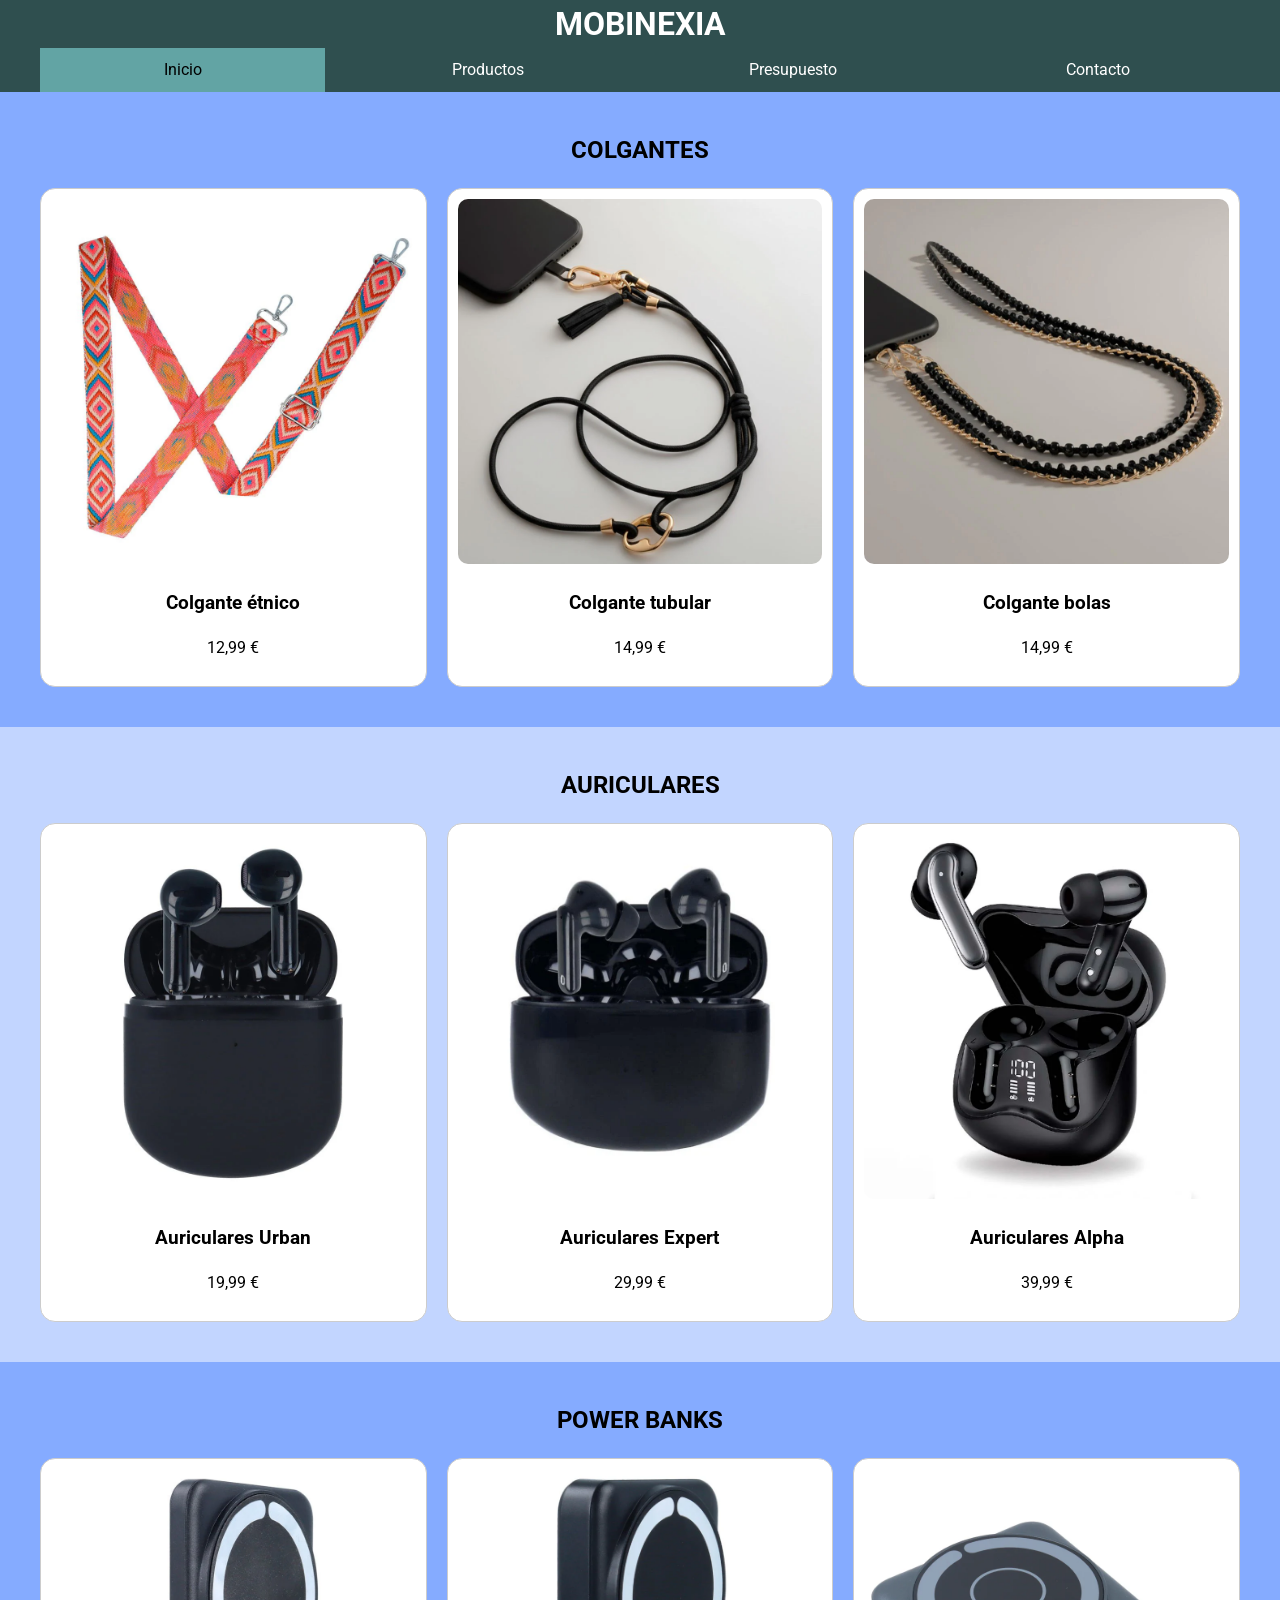
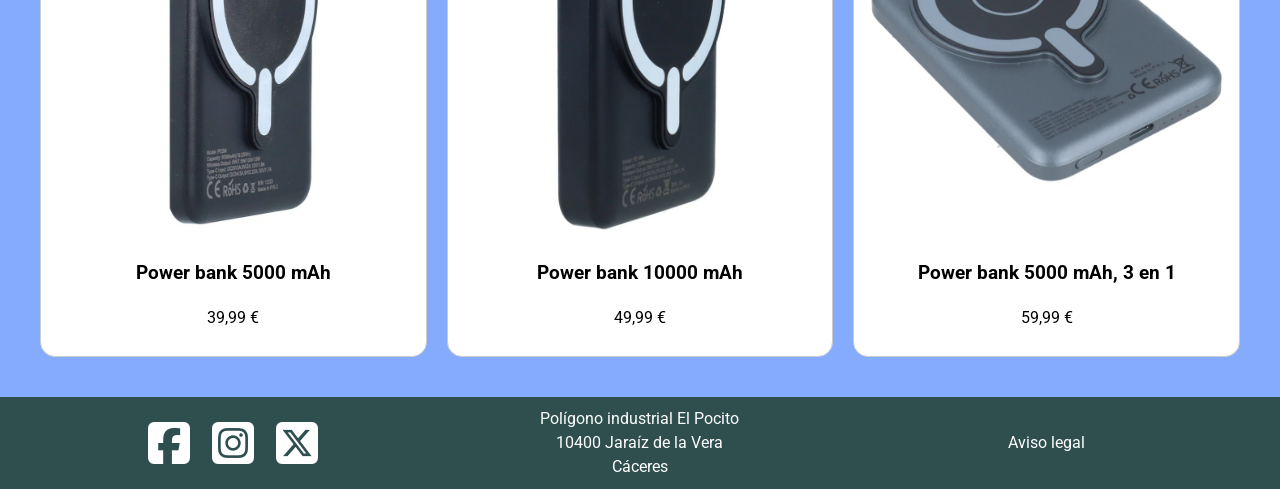
<file: index.html>
<!DOCTYPE html>
<html lang="es">
<head>
    <!-- META ETIQUETAS -->
    <meta charset="UTF-8">
    <meta name="viewport" content="width=device-width, initial-scale=1.0">
    <meta name="description" content="Tienda online de accesorios para móviles. Descubre nuestra amplia gama de productos de calidad, desde colgantes hasta auriculares inalámbricos y power banks. Compra ahora y prepárate para tu próximo viaje con nuestros accesorios imprescindibles.">
    <meta name="keywords" content="móviles, accesorios, colgantes, auriculares, power banks, relojes, cargadores, altavoces, tienda online, viaje">
    <!-- TIPOGRAFÍAS -->
    <link rel="preconnect" href="https://fonts.googleapis.com">
    <link rel="preconnect" href="https://fonts.gstatic.com" crossorigin>
    <link href="https://fonts.googleapis.com/css2?family=Roboto:ital,wght@0,100..900;1,100..900&display=swap" rel="stylesheet">
    <!-- ICONOS -->
    <link rel="stylesheet" href="assets/fontawesome/css/fontawesome.css">
    <link rel="stylesheet" href="assets/fontawesome/css/brands.css">
    <!-- ESTILOS -->
    <link rel="stylesheet" href="css/styles.css">
    <!-- TÍTULO -->
    <title>Inicio | MOBINEXIA</title>
</head>
<body class="inicio">
    <!-- CABECERA -->
    <header>
        <div class="container">
            <h1>MOBINEXIA</h1>
        </div>
    </header>
    <!-- MENÚ DE NAVEGACIÓN -->
    <nav>
        <div class="container">
            <span class="active"><a href="index.html">Inicio</a></span>
            <span><a href="views/productos.html">Productos</a></span>
            <span><a href="views/presupuesto.html">Presupuesto</a></span>
            <span><a href="views/contacto.html">Contacto</a></span>
        </div>
    </nav>
    <!-- CONTENIDO PRINCIPAL, DIVIDIDO EN SECCIONES -->
    <section>
        <div class="container">
            <h2>COLGANTES</h2>
            <div class="productos">
                <article>
                    <img src="img/colgante_1.jpg" alt="Colgante multicolor de tela ancha" title="Colgante multicolor de tela ancha">
                    <h3>Colgante étnico</h3>
                    <p class="precio">12,99 €</p>
                </article>
                <article>
                    <img src="img/colgante_2.jpg" alt="Colgante negro de cuero con toques dorados metálicos en los extremos" title="Colgante negro de cuero con toques dorados metálicos en los extremos">
                    <h3>Colgante tubular</h3>
                    <p class="precio">14,99 €</p>
                </article>
                <article>
                    <img src="img/colgante_3.jpg" alt="Colgante negro y dorado de bolas metálicas" title="Colgante negro y dorado de bolas metálicas">
                    <h3>Colgante bolas</h3>
                    <p class="precio">14,99 €</p>
                </article>
            </div>
        </div>
    </section>
    <section>
        <div class="container">
            <h2>AURICULARES</h2>
            <div class="productos">
                <article>
                    <img src="img/auricular_1.jpg" alt="Auriculares inalámbricos Urban, de color negro" title="Auriculares inalámbricos Urban, de color negro">
                    <h3>Auriculares Urban</h3>
                    <p class="precio">19,99 €</p>
                </article>
                <article>
                    <img src="img/auricular_2.jpg" alt="Auriculares inalámbricos Expert, de color negro" title="Auriculares inalámbricos Expert, de color negro">
                    <h3>Auriculares Expert</h3>
                    <p class="precio">29,99 €</p>
                </article>
                <article>
                    <img src="img/auricular_3.jpg" alt="Auriculares inalámbricos Alpha, de color negro" title="Auriculares inalámbricos Alpha, de color negro">
                    <h3>Auriculares Alpha</h3>
                    <p class="precio">39,99 €</p>
                </article>
            </div>
        </div>
    </section>
    <section>
        <div class="container">
            <h2>POWER BANKS</h2>
            <div class="productos">
                <article>
                    <img src="img/power_bank_1.jpg" alt="Power bank de 5000 mAh, de color negro" title="Power bank de 5000 mAh, de color negro">
                    <h3>Power bank 5000 mAh</h3>
                    <p class="precio">39,99 €</p>
                </article>
                <article>
                    <img src="img/power_bank_2.jpg" alt="Power bank de 10000 mAh, de color negro" title="Power bank de 10000 mAh, de color negro">
                    <h3>Power bank 10000 mAh</h3>
                    <p class="precio">49,99 €</p>
                </article>
                <article>
                    <img src="img/power_bank_3.jpg" alt="Power bank de 5000 mAh, 3 en 1, de color negro" title="Power bank de 5000 mAh, 3 en 1, de color negro">
                    <h3>Power bank 5000 mAh, 3 en 1</h3>
                    <p class="precio">59,99 €</p>
                </article>
            </div>
        </div>
    </section>
    <!-- PIE DE PÁGINA -->
    <footer>
        <div class="container">
            <span class="rrss">
                <a href="https://www.facebook.com/" target="_blank"><i class="fa-brands fa-square-facebook fa-3x"></i></a>
                <a href="https://www.instagram.com/" target="_blank"><i class="fa-brands fa-square-instagram fa-3x"></i></a>
                <a href="https://x.com/" target="_blank"><i class="fa-brands fa-square-x-twitter fa-3x"></i></a>
            </span>
            <span class="direccion">Polígono industrial El Pocito<br>10400 Jaraíz de la Vera<br>Cáceres</span>
            <span class="avisoLegal"><a href="#" title="Aviso legal del sitio web">Aviso legal</a></span>
        </div>
    </footer>
</body>
</html>
</file>
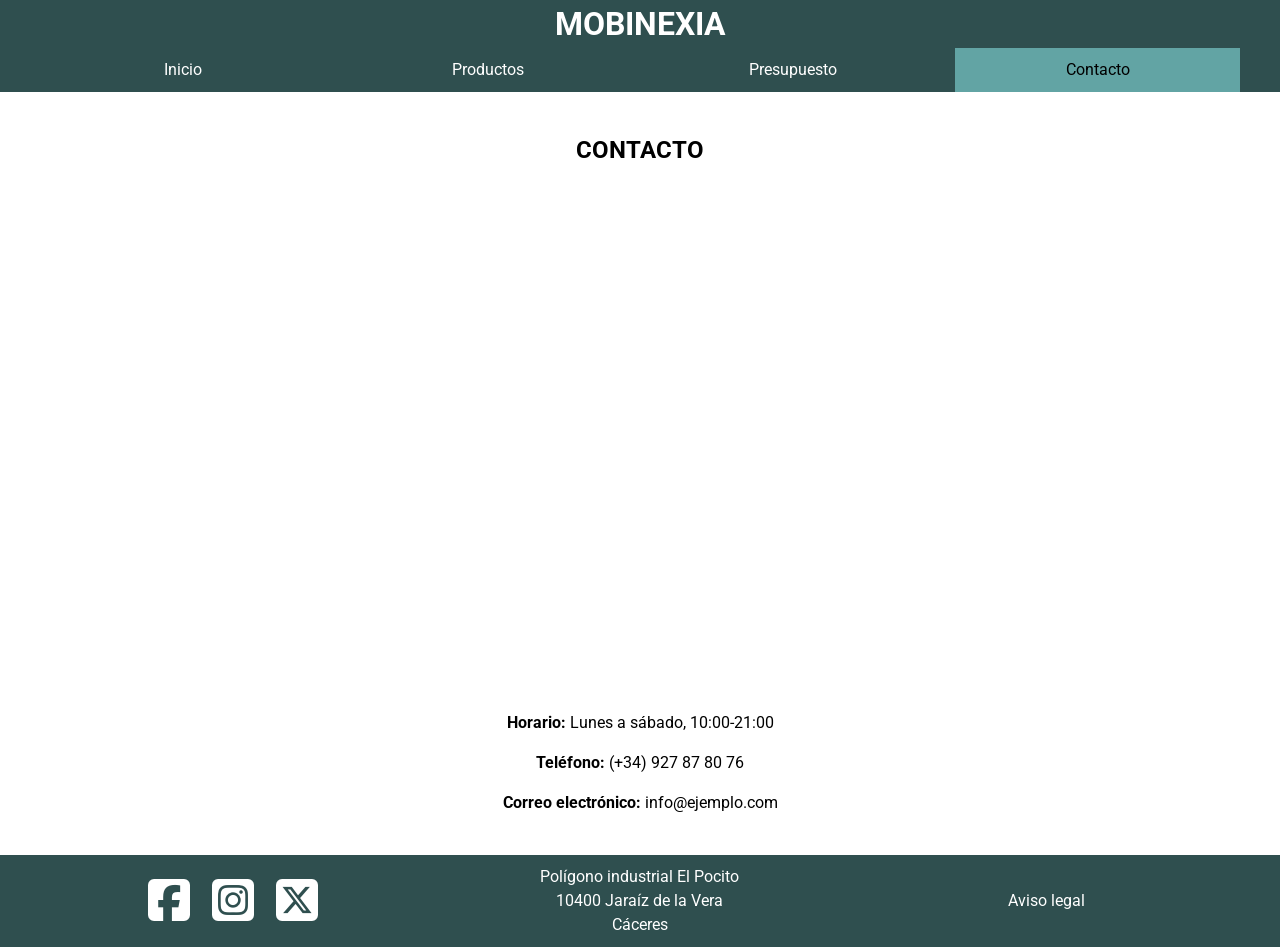
<file: views/contacto.html>
<!DOCTYPE html>
<html lang="es">
<head>
    <!-- META ETIQUETAS -->
    <meta charset="UTF-8">
    <meta name="viewport" content="width=device-width, initial-scale=1.0">
    <meta name="description" content="Visítanos, llámanos o envíanos un correo electrónico para cualquier consulta o información adicional. Estamos aquí para ayudarte y responder a tus preguntas a la mayor brevedad posible.">
    <meta name="keywords" content="móviles, accesorios, colgantes, auriculares, power banks, relojes, cargadores, altavoces, tienda online, viaje">
    <!-- TIPOGRAFÍAS -->
    <link rel="preconnect" href="https://fonts.googleapis.com">
    <link rel="preconnect" href="https://fonts.gstatic.com" crossorigin>
    <link href="https://fonts.googleapis.com/css2?family=Roboto:ital,wght@0,100..900;1,100..900&display=swap" rel="stylesheet">
    <!-- ICONOS -->
    <link rel="stylesheet" href="../assets/fontawesome/css/fontawesome.css">
    <link rel="stylesheet" href="../assets/fontawesome/css/brands.css">
    <!-- ESTILOS -->
    <link rel="stylesheet" href="../css/styles.css">
    <!-- TÍTULO -->
    <title>Contacto | MOBINEXIA</title>
</head>
<body>
    <!-- CABECERA -->
    <header>
        <div class="container">
            <h1>MOBINEXIA</h1>
        </div>
    </header>
    <!-- MENÚ DE NAVEGACIÓN -->
    <nav>
        <div class="container">
            <span><a href="../index.html">Inicio</a></span>
            <span><a href="productos.html">Productos</a></span>
            <span><a href="presupuesto.html">Presupuesto</a></span>
            <span class="active"><a href="contacto.html">Contacto</a></span>
        </div>
    </nav>
    <!-- CONTENIDO PRINCIPAL -->
    <section>
        <div class="container">
            <h2>CONTACTO</h2>
            <div class="mapa">
                <iframe src="https://www.google.com/maps/embed?pb=!1m18!1m12!1m3!1d6109.860691836048!2d-5.743751099999999!3d40.032334549999995!2m3!1f0!2f0!3f0!3m2!1i1024!2i768!4f13.1!3m3!1m2!1s0xd3e32c4e611dac7%3A0x9d2940cc427c6bc9!2sPol.%20Ind.%20del%20Pocito%2C%2010400%2C%20C%C3%A1ceres!5e0!3m2!1ses!2ses!4v1775805440480!5m2!1ses!2ses" width="800" height="600" style="border:0;" allowfullscreen="" loading="lazy" referrerpolicy="no-referrer-when-downgrade"></iframe>
            </div>
            <div class="datos">
                <p><span>Horario:</span> Lunes a sábado, 10:00-21:00</p>
                <p><span>Teléfono:</span> (+34) 927 87 80 76</p>
                <p><span>Correo electrónico:</span> info@ejemplo.com</p>
            </div>
        </div>
    </section>
    <!-- PIE DE PÁGINA -->
    <footer>
        <div class="container">
            <span class="rrss">
                <a href="https://www.facebook.com/" target="_blank"><i class="fa-brands fa-square-facebook fa-3x"></i></a>
                <a href="https://www.instagram.com/" target="_blank"><i class="fa-brands fa-square-instagram fa-3x"></i></a>
                <a href="https://x.com/" target="_blank"><i class="fa-brands fa-square-x-twitter fa-3x"></i></a>
            </span>
            <span class="direccion">Polígono industrial El Pocito<br>10400 Jaraíz de la Vera<br>Cáceres</span>
            <span class="avisoLegal"><a href="#" title="Aviso legal del sitio web">Aviso legal</a></span>
        </div>
    </footer>
</body>
</html>
</file>
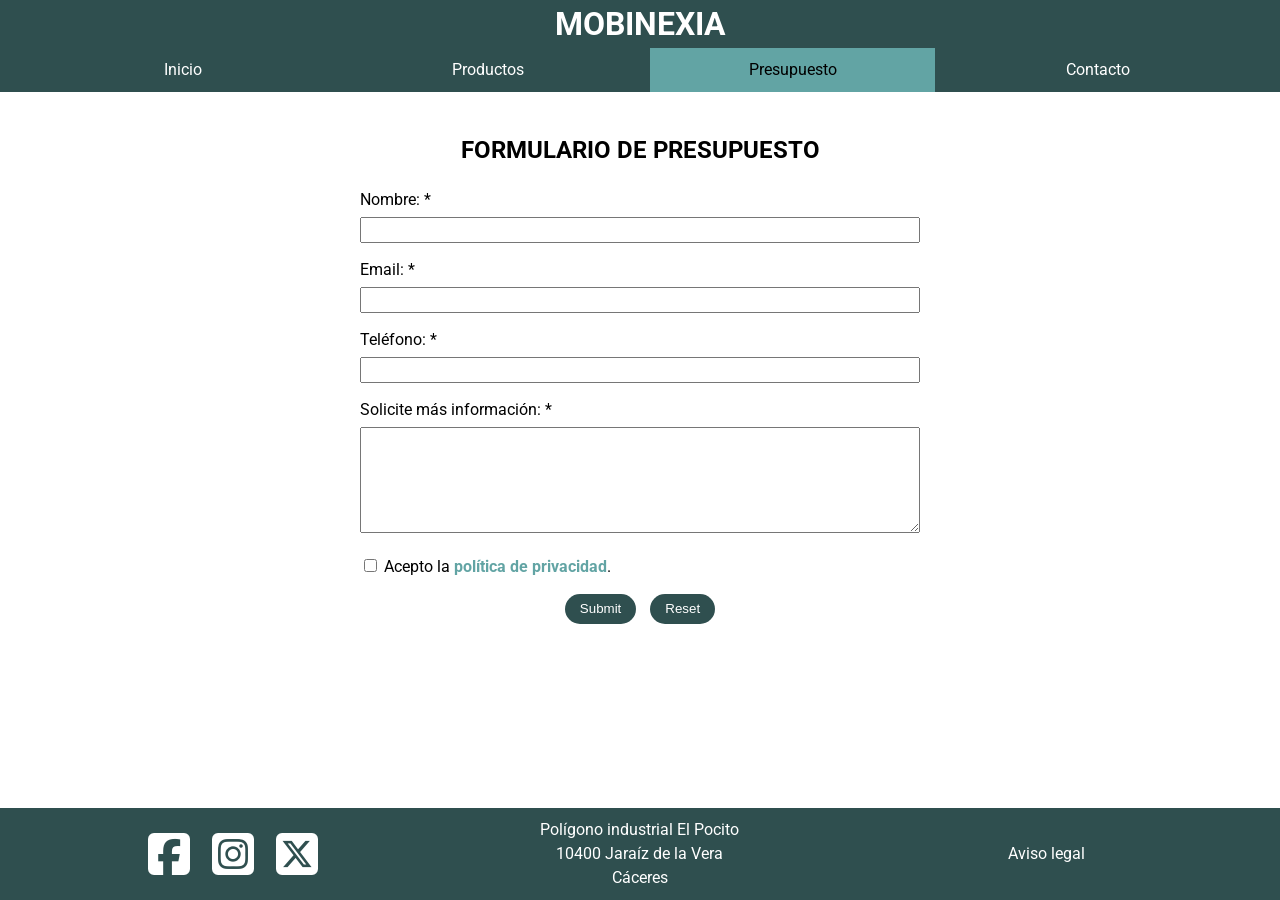
<file: views/presupuesto.html>
<!DOCTYPE html>
<html lang="es">
<head>
    <!-- META ETIQUETAS -->
    <meta charset="UTF-8">
    <meta name="viewport" content="width=device-width, initial-scale=1.0">
    <meta name="description" content="Contacta con nosotros para cualquier consulta o información adicional. Estamos aquí para ayudarte y responder a tus preguntas a la mayor brevedad posible.">
    <meta name="keywords" content="móviles, accesorios, colgantes, auriculares, power banks, relojes, cargadores, altavoces, tienda online, viaje">
    <!-- TIPOGRAFÍAS -->
    <link rel="preconnect" href="https://fonts.googleapis.com">
    <link rel="preconnect" href="https://fonts.gstatic.com" crossorigin>
    <link href="https://fonts.googleapis.com/css2?family=Roboto:ital,wght@0,100..900;1,100..900&display=swap" rel="stylesheet">
    <!-- ICONOS -->
    <link rel="stylesheet" href="../assets/fontawesome/css/fontawesome.css">
    <link rel="stylesheet" href="../assets/fontawesome/css/brands.css">
    <!-- ESTILOS -->
    <link rel="stylesheet" href="../css/styles.css">
    <!-- TÍTULO -->
    <title>Presupuesto | MOBINEXIA</title>
</head>
<body class="presupuesto">
    <!-- CABECERA -->
    <header>
        <div class="container">
            <h1>MOBINEXIA</h1>
        </div>
    </header>
    <!-- MENÚ DE NAVEGACIÓN -->
    <nav>
        <div class="container">
            <span><a href="../index.html">Inicio</a></span>
            <span><a href="productos.html">Productos</a></span>
            <span class="active"><a href="presupuesto.html">Presupuesto</a></span>
            <span><a href="contacto.html">Contacto</a></span>
        </div>
    </nav>
    <!-- CONTENIDO PRINCIPAL -->
    <section>
        <div class="container">
            <h2>FORMULARIO DE PRESUPUESTO</h2>
            <form action="presupuesto.html" method="post">
                <div>
                    <label for="nombre">Nombre: *</label>
                    <input type="text" id="nombre" name="nombre" required>
                </div>
                <div>
                    <label for="email">Email: *</label>
                    <input type="email" id="email" name="email" required>
                </div>
                <div>
                    <label for="telefono">Teléfono: *</label>
                    <input type="tel" id="telefono" name="telefono" required>
                </div>
                <div>
                    <label for="info">Solicite más información: *</label>
                    <textarea id="info" name="info" rows="5" required></textarea>
                </div>
                <div>
                    <input type="checkbox" id="politica" name="politica" value="Política aceptada" required>
                    <label for="politica">Acepto la <a href="#">política de privacidad</a>.</label>
                </div>
                <div>
                    <input type="submit" id="submit" name="submit">
                    <input type="reset" id="reset" name="reset">
                </div>
            </form>
        </div>
    </section>
    <!-- PIE DE PÁGINA -->
    <footer>
        <div class="container">
            <span class="rrss">
                <a href="https://www.facebook.com/" target="_blank"><i class="fa-brands fa-square-facebook fa-3x"></i></a>
                <a href="https://www.instagram.com/" target="_blank"><i class="fa-brands fa-square-instagram fa-3x"></i></a>
                <a href="https://x.com/" target="_blank"><i class="fa-brands fa-square-x-twitter fa-3x"></i></a>
            </span>
            <span class="direccion">Polígono industrial El Pocito<br>10400 Jaraíz de la Vera<br>Cáceres</span>
            <span class="avisoLegal"><a href="#" title="Aviso legal del sitio web">Aviso legal</a></span>
        </div>
    </footer>
</body>
</html>
</file>
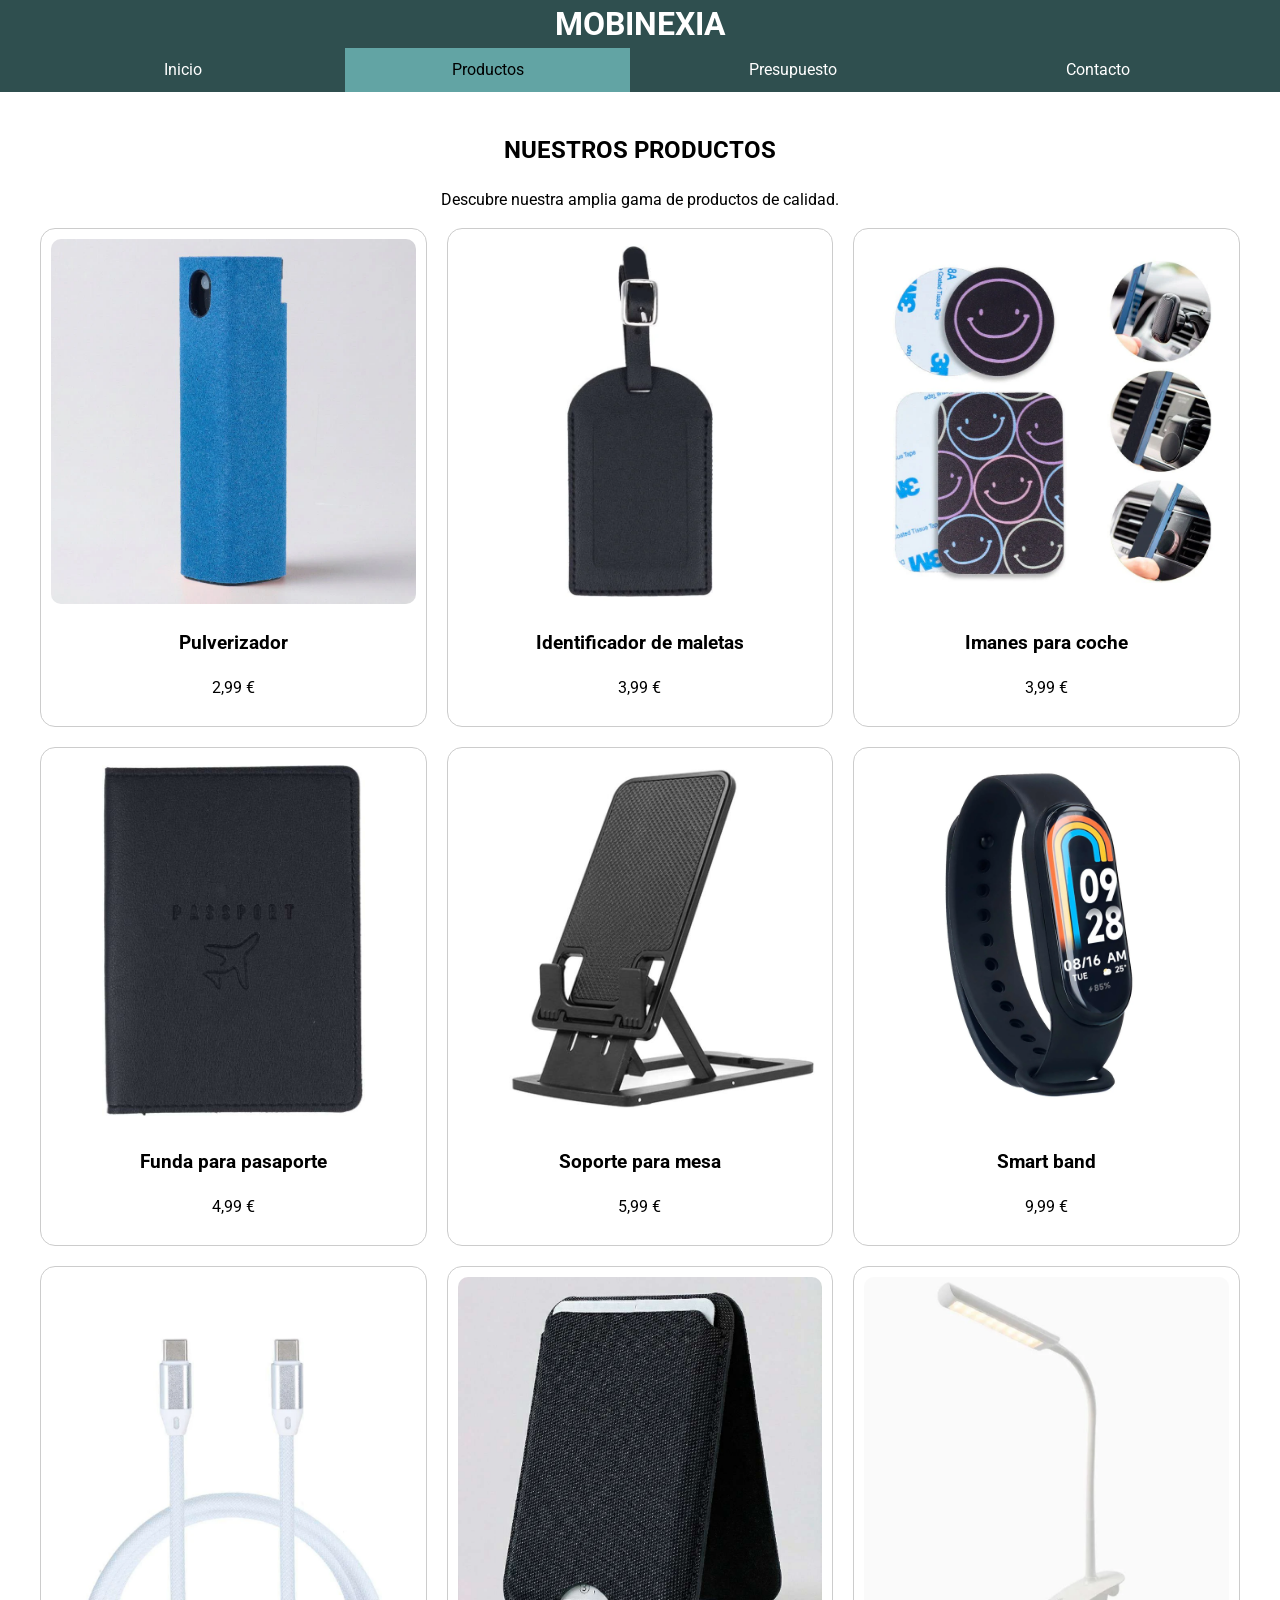
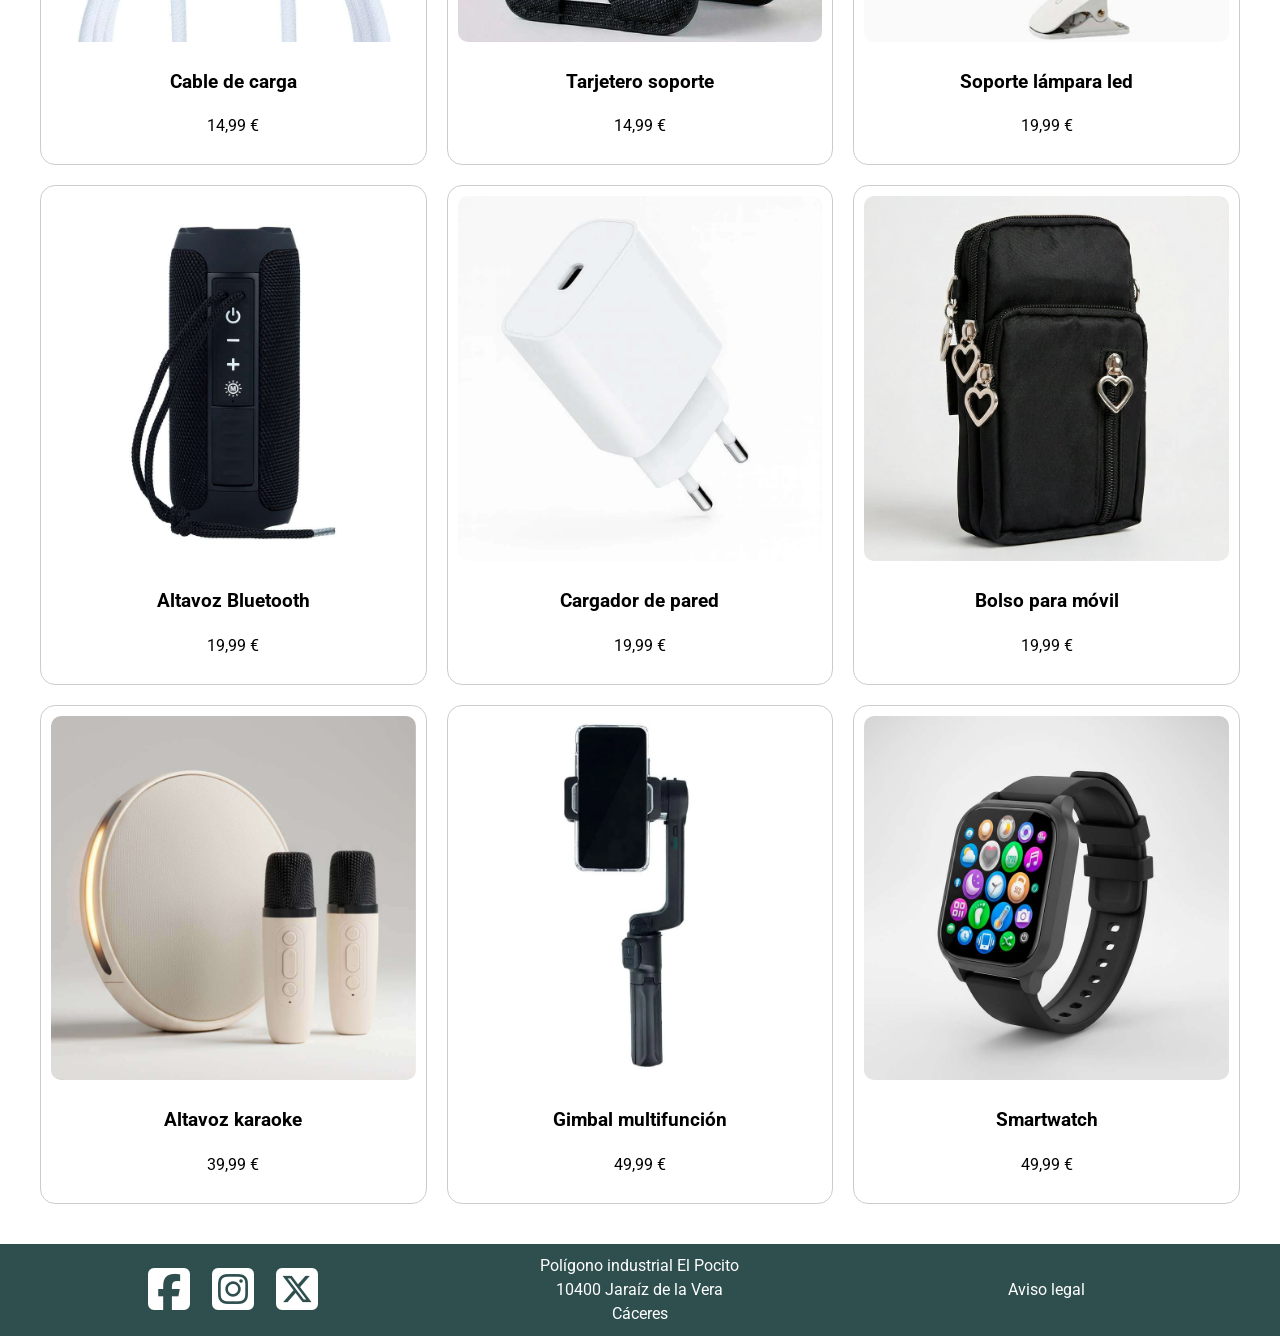
<file: views/productos.html>
<!DOCTYPE html>
<html lang="es">
<head>
    <!-- META ETIQUETAS -->
    <meta charset="UTF-8">
    <meta name="viewport" content="width=device-width, initial-scale=1.0">
    <meta name="description" content="Descubre todos nuestros productos. Explora nuestra tienda online y encuentra los accesorios para móviles que necesitas. Compra ahora y prepárate para tu próximo viaje con nuestros accesorios imprescindibles.">
    <meta name="keywords" content="móviles, accesorios, colgantes, auriculares, power banks, relojes, cargadores, altavoces, tienda online, viaje">
    <!-- TIPOGRAFÍAS -->
    <link rel="preconnect" href="https://fonts.googleapis.com">
    <link rel="preconnect" href="https://fonts.gstatic.com" crossorigin>
    <link href="https://fonts.googleapis.com/css2?family=Roboto:ital,wght@0,100..900;1,100..900&display=swap" rel="stylesheet">
    <!-- ICONOS -->
    <link rel="stylesheet" href="../assets/fontawesome/css/fontawesome.css">
    <link rel="stylesheet" href="../assets/fontawesome/css/brands.css">
    <!-- ESTILOS -->
    <link rel="stylesheet" href="../css/styles.css">
    <!-- TÍTULO -->
    <title>Productos | MOBINEXIA</title>
</head>
<body>
    <!-- CABECERA -->
    <header>
        <div class="container">
            <h1>MOBINEXIA</h1>
        </div>
    </header>
    <!-- MENÚ DE NAVEGACIÓN -->
    <nav>
        <div class="container">
            <span><a href="../index.html">Inicio</a></span>
            <span class="active"><a href="productos.html">Productos</a></span>
            <span><a href="presupuesto.html">Presupuesto</a></span>
            <span><a href="contacto.html">Contacto</a></span>
        </div>
    </nav>
    <!-- CONTENIDO PRINCIPAL -->
    <section>
        <div class="container">
            <h2>NUESTROS PRODUCTOS</h2>
            <p>Descubre nuestra amplia gama de productos de calidad.</p>
            <div class="productos">
                <article>
                    <img src="../img/producto_1.jpg" alt="Pulverizador para limpiar pantallas" title="Pulverizador para limpiar pantallas">
                    <h3>Pulverizador</h3>
                    <p class="precio">2,99 €</p>
                </article>
                <article>
                    <img src="../img/producto_2.jpg" alt="Identificador de maletas" title="Identificador de maletas">
                    <h3>Identificador de maletas</h3>
                    <p class="precio">3,99 €</p>
                </article>
                <article>
                    <img src="../img/producto_3.jpg" alt="Imanes para soporte de coche" title="Imanes para soporte de coche">
                    <h3>Imanes para coche</h3>
                    <p class="precio">3,99 €</p>
                </article>
                <article>
                    <img src="../img/producto_4.jpg" alt="Funda para pasaporte" title="Funda para pasaporte">
                    <h3>Funda para pasaporte</h3>
                    <p class="precio">4,99 €</p>
                </article>
                <article>
                    <img src="../img/producto_5.jpg" alt="Soporte de móvil para mesa" title="Soporte de móvil para mesa">
                    <h3>Soporte para mesa</h3>
                    <p class="precio">5,99 €</p>
                </article>
                <article>
                    <img src="../img/producto_6.jpg" alt="Smart band" title="Smart band">
                    <h3>Smart band</h3>
                    <p class="precio">9,99 €</p>
                </article>
                <article>
                    <img src="../img/producto_7.jpg" alt="Cable de carga" title="Cable de carga">
                    <h3>Cable de carga</h3>
                    <p class="precio">14,99 €</p>
                </article>
                <article>
                    <img src="../img/producto_8.jpg" alt="Tarjetero soporte compatible con magsafe" title="Tarjetero soporte compatible con magsafe">
                    <h3>Tarjetero soporte</h3>
                    <p class="precio">14,99 €</p>
                </article>
                <article>
                    <img src="../img/producto_9.jpg" alt="Soporte lámpara led" title="Soporte lámpara led">
                    <h3>Soporte lámpara led</h3>
                    <p class="precio">19,99 €</p>
                </article>
                <article>
                    <img src="../img/producto_10.jpg" alt="Altavoz Bluetooth" title="Altavoz Bluetooth">
                    <h3>Altavoz Bluetooth</h3>
                    <p class="precio">19,99 €</p>
                </article>
                <article>
                    <img src="../img/producto_11.jpg" alt="Cargador de pared" title="Cargador de pared">
                    <h3>Cargador de pared</h3>
                    <p class="precio">19,99 €</p>
                </article>
                <article>
                    <img src="../img/producto_12.jpg" alt="Bolso para móvil" title="Bolso para móvil">
                    <h3>Bolso para móvil</h3>
                    <p class="precio">19,99 €</p>
                </article>
                <article>
                    <img src="../img/producto_13.jpg" alt="Altavoz Bluetooth karaoke para dos personas" title="Altavoz Bluetooth karaoke para dos personas">
                    <h3>Altavoz karaoke</h3>
                    <p class="precio">39,99 €</p>
                </article>
                <article>
                    <img src="../img/producto_14.jpg" alt="Gimbal multifunción" title="Gimbal multifunción">
                    <h3>Gimbal multifunción</h3>
                    <p class="precio">49,99 €</p>
                </article>
                <article>
                    <img src="../img/producto_15.jpg" alt="Smartwatch" title="Smartwatch">
                    <h3>Smartwatch</h3>
                    <p class="precio">49,99 €</p>
                </article>
            </div>
        </div>
    </section>
    <!-- PIE DE PÁGINA -->
    <footer>
        <div class="container">
            <span class="rrss">
                <a href="https://www.facebook.com/" target="_blank"><i class="fa-brands fa-square-facebook fa-3x"></i></a>
                <a href="https://www.instagram.com/" target="_blank"><i class="fa-brands fa-square-instagram fa-3x"></i></a>
                <a href="https://x.com/" target="_blank"><i class="fa-brands fa-square-x-twitter fa-3x"></i></a>
            </span>
            <span class="direccion">Polígono industrial El Pocito<br>10400 Jaraíz de la Vera<br>Cáceres</span>
            <span class="avisoLegal"><a href="#" title="Aviso legal del sitio web">Aviso legal</a></span>
        </div>
    </footer>
</body>
</html>
</file>
<file: css/styles.css>
/* ESTILOS GENERALES */

* {
    box-sizing: border-box;
    line-height: 1.5;
}
html, body {
    min-height: 100vh;
}
body {
    font-family: "Roboto", sans-serif;
    margin: 0;
    padding-top: 92px;
    text-align: center;
    display: flex;
    flex-direction: column;
}
body section {
    flex: 1;
}
h1 {
    margin: 0;
}
h2 {
    margin-top: 0;
}
a,
a:active {
    color: #62a4a4;
    font-weight: bold;
    text-decoration: none;
}
header a,
header a:active,
nav a,
nav a:active,
footer a,
footer a:active {
    color: inherit;
    font-weight: normal;
}
a:focus-visible {
    outline: none;
    outline-offset: 0;
}
.container {
    max-width: 1200px;
    margin: 0 auto;
}

section {
    padding: 40px 20px;
}



/* HEADER, NAV Y FOOTER */

header,
nav {
    position: fixed;
    width: 100%;
    top: 0;
}
nav {
    top: 48px;
}
header,
nav,
footer {
    background-color: #2f4f4f;
    color: #fff;
}
footer,
nav span {
    padding: 10px;
}
.active {
    background-color: #62a4a4;
    color: #000;
}



/* INICIO */

.inicio section:nth-child(odd) {
    background-color: #85abff;
}
.inicio section:nth-child(even) {
    background-color: #c2d5ff;
}
.productos,
nav .container,
footer .container {
    display: grid;
    grid-template-columns: repeat(3, 1fr);
    justify-content: space-evenly;
    align-items: center;
    gap: 20px;
}
nav .container {
    grid-template-columns: repeat(4, 1fr);

}
.productos article {
    padding: 10px;
    border-radius: 15px;
    border: 1px solid #ccc;
    background-color: #fff;
}
.productos img {
    width: 100%;
    height: auto;
    border-radius: 10px;
}



/* PRESUPUESTO */

form {
    width: 50%;
    margin: 0 auto;
    padding: 0 20px;
    text-align: left;
}
form div:last-of-type {
    text-align: center;
}
form div:not(:last-of-type) {
    margin-bottom: 15px;
}
form label:not([for="politica"]) {
    display: block;
    margin-bottom: 5px;
    text-align: left;
}
form textarea {
    resize: vertical;
}
form input:not([type="checkbox"]):not([type="submit"]):not([type="reset"]),
form textarea {
    width: 100%;
}
form input[type="submit"] {
    margin-right: 10px;
}
form input[type="submit"],
form input[type="reset"] {
    padding: 5px 15px;
    border: none;
    border-radius: 100px;
    background-color: #2f4f4f;
    color: #fff;
    cursor: pointer;
}
.datos span {
    font-weight: bold;
}
.datos p:last-of-type {
    margin-bottom: 0;
}



/* CONTACTO */

iframe {
    max-width: 100%;
    max-height: 500px;
}
</file>
<file: assets/fontawesome/css/brands.css>
/*!
 * Font Awesome Free 7.2.0 by @fontawesome - https://fontawesome.com
 * License - https://fontawesome.com/license/free (Icons: CC BY 4.0, Fonts: SIL OFL 1.1, Code: MIT License)
 * Copyright 2026 Fonticons, Inc.
 */
:root, :host {
  --fa-family-brands: 'Font Awesome 7 Brands';
  --fa-font-brands: normal 400 1em/1 var(--fa-family-brands);
}

@font-face {
  font-family: "Font Awesome 7 Brands";
  font-style: normal;
  font-weight: 400;
  font-display: block;
  src: url("../webfonts/fa-brands-400.woff2");
}
.fab,
.fa-brands,
.fa-classic.fa-brands {
  --fa-family: var(--fa-family-brands);
  --fa-style: 400;
}

.fa-firefox-browser {
  --fa: "\e007";
}

.fa-ideal {
  --fa: "\e013";
}

.fa-microblog {
  --fa: "\e01a";
}

.fa-square-pied-piper {
  --fa: "\e01e";
}

.fa-pied-piper-square {
  --fa: "\e01e";
}

.fa-unity {
  --fa: "\e049";
}

.fa-dailymotion {
  --fa: "\e052";
}

.fa-square-instagram {
  --fa: "\e055";
}

.fa-instagram-square {
  --fa: "\e055";
}

.fa-mixer {
  --fa: "\e056";
}

.fa-shopify {
  --fa: "\e057";
}

.fa-deezer {
  --fa: "\e077";
}

.fa-edge-legacy {
  --fa: "\e078";
}

.fa-google-pay {
  --fa: "\e079";
}

.fa-rust {
  --fa: "\e07a";
}

.fa-tiktok {
  --fa: "\e07b";
}

.fa-unsplash {
  --fa: "\e07c";
}

.fa-cloudflare {
  --fa: "\e07d";
}

.fa-guilded {
  --fa: "\e07e";
}

.fa-hive {
  --fa: "\e07f";
}

.fa-42-group {
  --fa: "\e080";
}

.fa-innosoft {
  --fa: "\e080";
}

.fa-instalod {
  --fa: "\e081";
}

.fa-octopus-deploy {
  --fa: "\e082";
}

.fa-perbyte {
  --fa: "\e083";
}

.fa-uncharted {
  --fa: "\e084";
}

.fa-watchman-monitoring {
  --fa: "\e087";
}

.fa-wodu {
  --fa: "\e088";
}

.fa-wirsindhandwerk {
  --fa: "\e2d0";
}

.fa-wsh {
  --fa: "\e2d0";
}

.fa-bots {
  --fa: "\e340";
}

.fa-cmplid {
  --fa: "\e360";
}

.fa-bilibili {
  --fa: "\e3d9";
}

.fa-golang {
  --fa: "\e40f";
}

.fa-pix {
  --fa: "\e43a";
}

.fa-sitrox {
  --fa: "\e44a";
}

.fa-hashnode {
  --fa: "\e499";
}

.fa-meta {
  --fa: "\e49b";
}

.fa-padlet {
  --fa: "\e4a0";
}

.fa-nfc-directional {
  --fa: "\e530";
}

.fa-nfc-symbol {
  --fa: "\e531";
}

.fa-screenpal {
  --fa: "\e570";
}

.fa-space-awesome {
  --fa: "\e5ac";
}

.fa-square-font-awesome {
  --fa: "\e5ad";
}

.fa-square-gitlab {
  --fa: "\e5ae";
}

.fa-gitlab-square {
  --fa: "\e5ae";
}

.fa-odysee {
  --fa: "\e5c6";
}

.fa-stubber {
  --fa: "\e5c7";
}

.fa-debian {
  --fa: "\e60b";
}

.fa-shoelace {
  --fa: "\e60c";
}

.fa-threads {
  --fa: "\e618";
}

.fa-square-threads {
  --fa: "\e619";
}

.fa-square-x-twitter {
  --fa: "\e61a";
}

.fa-x-twitter {
  --fa: "\e61b";
}

.fa-opensuse {
  --fa: "\e62b";
}

.fa-letterboxd {
  --fa: "\e62d";
}

.fa-square-letterboxd {
  --fa: "\e62e";
}

.fa-mintbit {
  --fa: "\e62f";
}

.fa-google-scholar {
  --fa: "\e63b";
}

.fa-brave {
  --fa: "\e63c";
}

.fa-brave-reverse {
  --fa: "\e63d";
}

.fa-pixiv {
  --fa: "\e640";
}

.fa-upwork {
  --fa: "\e641";
}

.fa-webflow {
  --fa: "\e65c";
}

.fa-signal-messenger {
  --fa: "\e663";
}

.fa-bluesky {
  --fa: "\e671";
}

.fa-jxl {
  --fa: "\e67b";
}

.fa-square-upwork {
  --fa: "\e67c";
}

.fa-web-awesome {
  --fa: "\e682";
}

.fa-square-web-awesome {
  --fa: "\e683";
}

.fa-square-web-awesome-stroke {
  --fa: "\e684";
}

.fa-dart-lang {
  --fa: "\e693";
}

.fa-flutter {
  --fa: "\e694";
}

.fa-files-pinwheel {
  --fa: "\e69f";
}

.fa-css {
  --fa: "\e6a2";
}

.fa-square-bluesky {
  --fa: "\e6a3";
}

.fa-openai {
  --fa: "\e7cf";
}

.fa-square-linkedin {
  --fa: "\e7d0";
}

.fa-cash-app {
  --fa: "\e7d4";
}

.fa-disqus {
  --fa: "\e7d5";
}

.fa-eleventy {
  --fa: "\e7d6";
}

.fa-11ty {
  --fa: "\e7d6";
}

.fa-kakao-talk {
  --fa: "\e7d7";
}

.fa-linktree {
  --fa: "\e7d8";
}

.fa-notion {
  --fa: "\e7d9";
}

.fa-pandora {
  --fa: "\e7da";
}

.fa-pixelfed {
  --fa: "\e7db";
}

.fa-tidal {
  --fa: "\e7dc";
}

.fa-vsco {
  --fa: "\e7dd";
}

.fa-w3c {
  --fa: "\e7de";
}

.fa-lumon {
  --fa: "\e7e2";
}

.fa-lumon-drop {
  --fa: "\e7e3";
}

.fa-square-figma {
  --fa: "\e7e4";
}

.fa-tex {
  --fa: "\e7ff";
}

.fa-duolingo {
  --fa: "\e812";
}

.fa-supportnow {
  --fa: "\e833";
}

.fa-tor-browser {
  --fa: "\e838";
}

.fa-typescript {
  --fa: "\e840";
}

.fa-square-deskpro {
  --fa: "\e844";
}

.fa-circle-zulip {
  --fa: "\e851";
}

.fa-julia {
  --fa: "\e852";
}

.fa-zulip {
  --fa: "\e853";
}

.fa-unison {
  --fa: "\e854";
}

.fa-board-game-geek {
  --fa: "\e855";
}

.fa-bgg {
  --fa: "\e855";
}

.fa-ko-fi {
  --fa: "\e856";
}

.fa-kubernetes {
  --fa: "\e857";
}

.fa-postgresql {
  --fa: "\e858";
}

.fa-scaleway {
  --fa: "\e859";
}

.fa-venmo {
  --fa: "\e85a";
}

.fa-venmo-v {
  --fa: "\e85b";
}

.fa-unreal-engine {
  --fa: "\e85c";
}

.fa-globaleaks {
  --fa: "\e85d";
}

.fa-solana {
  --fa: "\e85e";
}

.fa-threema {
  --fa: "\e85f";
}

.fa-forgejo {
  --fa: "\e860";
}

.fa-claude {
  --fa: "\e861";
}

.fa-gitee {
  --fa: "\e863";
}

.fa-xmpp {
  --fa: "\e864";
}

.fa-fediverse {
  --fa: "\e865";
}

.fa-tailwind-css {
  --fa: "\e866";
}

.fa-arch-linux {
  --fa: "\e867";
}

.fa-svelte {
  --fa: "\e868";
}

.fa-hugging-face {
  --fa: "\e869";
}

.fa-leetcode {
  --fa: "\e86a";
}

.fa-openstreetmap {
  --fa: "\e86b";
}

.fa-ultralytics {
  --fa: "\e86d";
}

.fa-ultralytics-hub {
  --fa: "\e86e";
}

.fa-ultralytics-yolo {
  --fa: "\e86f";
}

.fa-obsidian {
  --fa: "\e879";
}

.fa-zoom {
  --fa: "\e87b";
}

.fa-vim {
  --fa: "\e88a";
}

.fa-symfonycasts {
  --fa: "\e8ab";
}

.fa-square-twitter {
  --fa: "\f081";
}

.fa-twitter-square {
  --fa: "\f081";
}

.fa-square-facebook {
  --fa: "\f082";
}

.fa-facebook-square {
  --fa: "\f082";
}

.fa-linkedin {
  --fa: "\f08c";
}

.fa-square-github {
  --fa: "\f092";
}

.fa-github-square {
  --fa: "\f092";
}

.fa-twitter {
  --fa: "\f099";
}

.fa-facebook {
  --fa: "\f09a";
}

.fa-github {
  --fa: "\f09b";
}

.fa-pinterest {
  --fa: "\f0d2";
}

.fa-square-pinterest {
  --fa: "\f0d3";
}

.fa-pinterest-square {
  --fa: "\f0d3";
}

.fa-square-google-plus {
  --fa: "\f0d4";
}

.fa-google-plus-square {
  --fa: "\f0d4";
}

.fa-google-plus-g {
  --fa: "\f0d5";
}

.fa-linkedin-in {
  --fa: "\f0e1";
}

.fa-github-alt {
  --fa: "\f113";
}

.fa-maxcdn {
  --fa: "\f136";
}

.fa-html5 {
  --fa: "\f13b";
}

.fa-css3 {
  --fa: "\f13c";
}

.fa-btc {
  --fa: "\f15a";
}

.fa-youtube {
  --fa: "\f167";
}

.fa-xing {
  --fa: "\f168";
}

.fa-square-xing {
  --fa: "\f169";
}

.fa-xing-square {
  --fa: "\f169";
}

.fa-dropbox {
  --fa: "\f16b";
}

.fa-stack-overflow {
  --fa: "\f16c";
}

.fa-instagram {
  --fa: "\f16d";
}

.fa-flickr {
  --fa: "\f16e";
}

.fa-adn {
  --fa: "\f170";
}

.fa-bitbucket {
  --fa: "\f171";
}

.fa-tumblr {
  --fa: "\f173";
}

.fa-square-tumblr {
  --fa: "\f174";
}

.fa-tumblr-square {
  --fa: "\f174";
}

.fa-apple {
  --fa: "\f179";
}

.fa-windows {
  --fa: "\f17a";
}

.fa-android {
  --fa: "\f17b";
}

.fa-linux {
  --fa: "\f17c";
}

.fa-dribbble {
  --fa: "\f17d";
}

.fa-skype {
  --fa: "\f17e";
}

.fa-foursquare {
  --fa: "\f180";
}

.fa-trello {
  --fa: "\f181";
}

.fa-gratipay {
  --fa: "\f184";
}

.fa-vk {
  --fa: "\f189";
}

.fa-weibo {
  --fa: "\f18a";
}

.fa-renren {
  --fa: "\f18b";
}

.fa-pagelines {
  --fa: "\f18c";
}

.fa-stack-exchange {
  --fa: "\f18d";
}

.fa-square-vimeo {
  --fa: "\f194";
}

.fa-vimeo-square {
  --fa: "\f194";
}

.fa-slack {
  --fa: "\f198";
}

.fa-slack-hash {
  --fa: "\f198";
}

.fa-wordpress {
  --fa: "\f19a";
}

.fa-openid {
  --fa: "\f19b";
}

.fa-yahoo {
  --fa: "\f19e";
}

.fa-google {
  --fa: "\f1a0";
}

.fa-reddit {
  --fa: "\f1a1";
}

.fa-square-reddit {
  --fa: "\f1a2";
}

.fa-reddit-square {
  --fa: "\f1a2";
}

.fa-stumbleupon-circle {
  --fa: "\f1a3";
}

.fa-stumbleupon {
  --fa: "\f1a4";
}

.fa-delicious {
  --fa: "\f1a5";
}

.fa-digg {
  --fa: "\f1a6";
}

.fa-pied-piper-pp {
  --fa: "\f1a7";
}

.fa-pied-piper-alt {
  --fa: "\f1a8";
}

.fa-drupal {
  --fa: "\f1a9";
}

.fa-joomla {
  --fa: "\f1aa";
}

.fa-behance {
  --fa: "\f1b4";
}

.fa-square-behance {
  --fa: "\f1b5";
}

.fa-behance-square {
  --fa: "\f1b5";
}

.fa-steam {
  --fa: "\f1b6";
}

.fa-square-steam {
  --fa: "\f1b7";
}

.fa-steam-square {
  --fa: "\f1b7";
}

.fa-spotify {
  --fa: "\f1bc";
}

.fa-deviantart {
  --fa: "\f1bd";
}

.fa-soundcloud {
  --fa: "\f1be";
}

.fa-vine {
  --fa: "\f1ca";
}

.fa-codepen {
  --fa: "\f1cb";
}

.fa-jsfiddle {
  --fa: "\f1cc";
}

.fa-rebel {
  --fa: "\f1d0";
}

.fa-empire {
  --fa: "\f1d1";
}

.fa-square-git {
  --fa: "\f1d2";
}

.fa-git-square {
  --fa: "\f1d2";
}

.fa-git {
  --fa: "\f1d3";
}

.fa-hacker-news {
  --fa: "\f1d4";
}

.fa-tencent-weibo {
  --fa: "\f1d5";
}

.fa-qq {
  --fa: "\f1d6";
}

.fa-weixin {
  --fa: "\f1d7";
}

.fa-slideshare {
  --fa: "\f1e7";
}

.fa-twitch {
  --fa: "\f1e8";
}

.fa-yelp {
  --fa: "\f1e9";
}

.fa-paypal {
  --fa: "\f1ed";
}

.fa-google-wallet {
  --fa: "\f1ee";
}

.fa-cc-visa {
  --fa: "\f1f0";
}

.fa-cc-mastercard {
  --fa: "\f1f1";
}

.fa-cc-discover {
  --fa: "\f1f2";
}

.fa-cc-amex {
  --fa: "\f1f3";
}

.fa-cc-paypal {
  --fa: "\f1f4";
}

.fa-cc-stripe {
  --fa: "\f1f5";
}

.fa-lastfm {
  --fa: "\f202";
}

.fa-square-lastfm {
  --fa: "\f203";
}

.fa-lastfm-square {
  --fa: "\f203";
}

.fa-ioxhost {
  --fa: "\f208";
}

.fa-angellist {
  --fa: "\f209";
}

.fa-buysellads {
  --fa: "\f20d";
}

.fa-connectdevelop {
  --fa: "\f20e";
}

.fa-dashcube {
  --fa: "\f210";
}

.fa-forumbee {
  --fa: "\f211";
}

.fa-leanpub {
  --fa: "\f212";
}

.fa-sellsy {
  --fa: "\f213";
}

.fa-shirtsinbulk {
  --fa: "\f214";
}

.fa-simplybuilt {
  --fa: "\f215";
}

.fa-skyatlas {
  --fa: "\f216";
}

.fa-pinterest-p {
  --fa: "\f231";
}

.fa-whatsapp {
  --fa: "\f232";
}

.fa-viacoin {
  --fa: "\f237";
}

.fa-medium {
  --fa: "\f23a";
}

.fa-medium-m {
  --fa: "\f23a";
}

.fa-y-combinator {
  --fa: "\f23b";
}

.fa-optin-monster {
  --fa: "\f23c";
}

.fa-opencart {
  --fa: "\f23d";
}

.fa-expeditedssl {
  --fa: "\f23e";
}

.fa-cc-jcb {
  --fa: "\f24b";
}

.fa-cc-diners-club {
  --fa: "\f24c";
}

.fa-creative-commons {
  --fa: "\f25e";
}

.fa-gg {
  --fa: "\f260";
}

.fa-gg-circle {
  --fa: "\f261";
}

.fa-odnoklassniki {
  --fa: "\f263";
}

.fa-square-odnoklassniki {
  --fa: "\f264";
}

.fa-odnoklassniki-square {
  --fa: "\f264";
}

.fa-get-pocket {
  --fa: "\f265";
}

.fa-wikipedia-w {
  --fa: "\f266";
}

.fa-safari {
  --fa: "\f267";
}

.fa-chrome {
  --fa: "\f268";
}

.fa-firefox {
  --fa: "\f269";
}

.fa-opera {
  --fa: "\f26a";
}

.fa-internet-explorer {
  --fa: "\f26b";
}

.fa-contao {
  --fa: "\f26d";
}

.fa-500px {
  --fa: "\f26e";
}

.fa-amazon {
  --fa: "\f270";
}

.fa-houzz {
  --fa: "\f27c";
}

.fa-vimeo-v {
  --fa: "\f27d";
}

.fa-black-tie {
  --fa: "\f27e";
}

.fa-fonticons {
  --fa: "\f280";
}

.fa-reddit-alien {
  --fa: "\f281";
}

.fa-edge {
  --fa: "\f282";
}

.fa-codiepie {
  --fa: "\f284";
}

.fa-modx {
  --fa: "\f285";
}

.fa-fort-awesome {
  --fa: "\f286";
}

.fa-usb {
  --fa: "\f287";
}

.fa-product-hunt {
  --fa: "\f288";
}

.fa-mixcloud {
  --fa: "\f289";
}

.fa-scribd {
  --fa: "\f28a";
}

.fa-bluetooth {
  --fa: "\f293";
}

.fa-bluetooth-b {
  --fa: "\f294";
}

.fa-gitlab {
  --fa: "\f296";
}

.fa-wpbeginner {
  --fa: "\f297";
}

.fa-wpforms {
  --fa: "\f298";
}

.fa-envira {
  --fa: "\f299";
}

.fa-glide {
  --fa: "\f2a5";
}

.fa-glide-g {
  --fa: "\f2a6";
}

.fa-viadeo {
  --fa: "\f2a9";
}

.fa-square-viadeo {
  --fa: "\f2aa";
}

.fa-viadeo-square {
  --fa: "\f2aa";
}

.fa-snapchat {
  --fa: "\f2ab";
}

.fa-snapchat-ghost {
  --fa: "\f2ab";
}

.fa-square-snapchat {
  --fa: "\f2ad";
}

.fa-snapchat-square {
  --fa: "\f2ad";
}

.fa-pied-piper {
  --fa: "\f2ae";
}

.fa-first-order {
  --fa: "\f2b0";
}

.fa-yoast {
  --fa: "\f2b1";
}

.fa-themeisle {
  --fa: "\f2b2";
}

.fa-google-plus {
  --fa: "\f2b3";
}

.fa-font-awesome {
  --fa: "\f2b4";
}

.fa-font-awesome-flag {
  --fa: "\f2b4";
}

.fa-font-awesome-logo-full {
  --fa: "\f2b4";
}

.fa-linode {
  --fa: "\f2b8";
}

.fa-quora {
  --fa: "\f2c4";
}

.fa-free-code-camp {
  --fa: "\f2c5";
}

.fa-telegram {
  --fa: "\f2c6";
}

.fa-telegram-plane {
  --fa: "\f2c6";
}

.fa-bandcamp {
  --fa: "\f2d5";
}

.fa-grav {
  --fa: "\f2d6";
}

.fa-etsy {
  --fa: "\f2d7";
}

.fa-imdb {
  --fa: "\f2d8";
}

.fa-ravelry {
  --fa: "\f2d9";
}

.fa-sellcast {
  --fa: "\f2da";
}

.fa-superpowers {
  --fa: "\f2dd";
}

.fa-wpexplorer {
  --fa: "\f2de";
}

.fa-meetup {
  --fa: "\f2e0";
}

.fa-square-font-awesome-stroke {
  --fa: "\f35c";
}

.fa-font-awesome-alt {
  --fa: "\f35c";
}

.fa-accessible-icon {
  --fa: "\f368";
}

.fa-accusoft {
  --fa: "\f369";
}

.fa-adversal {
  --fa: "\f36a";
}

.fa-affiliatetheme {
  --fa: "\f36b";
}

.fa-algolia {
  --fa: "\f36c";
}

.fa-amilia {
  --fa: "\f36d";
}

.fa-angrycreative {
  --fa: "\f36e";
}

.fa-app-store {
  --fa: "\f36f";
}

.fa-app-store-ios {
  --fa: "\f370";
}

.fa-apper {
  --fa: "\f371";
}

.fa-asymmetrik {
  --fa: "\f372";
}

.fa-audible {
  --fa: "\f373";
}

.fa-avianex {
  --fa: "\f374";
}

.fa-aws {
  --fa: "\f375";
}

.fa-bimobject {
  --fa: "\f378";
}

.fa-bitcoin {
  --fa: "\f379";
}

.fa-bity {
  --fa: "\f37a";
}

.fa-blackberry {
  --fa: "\f37b";
}

.fa-blogger {
  --fa: "\f37c";
}

.fa-blogger-b {
  --fa: "\f37d";
}

.fa-buromobelexperte {
  --fa: "\f37f";
}

.fa-centercode {
  --fa: "\f380";
}

.fa-cloudscale {
  --fa: "\f383";
}

.fa-cloudsmith {
  --fa: "\f384";
}

.fa-cloudversify {
  --fa: "\f385";
}

.fa-cpanel {
  --fa: "\f388";
}

.fa-css3-alt {
  --fa: "\f38b";
}

.fa-cuttlefish {
  --fa: "\f38c";
}

.fa-d-and-d {
  --fa: "\f38d";
}

.fa-deploydog {
  --fa: "\f38e";
}

.fa-deskpro {
  --fa: "\f38f";
}

.fa-digital-ocean {
  --fa: "\f391";
}

.fa-discord {
  --fa: "\f392";
}

.fa-discourse {
  --fa: "\f393";
}

.fa-dochub {
  --fa: "\f394";
}

.fa-docker {
  --fa: "\f395";
}

.fa-draft2digital {
  --fa: "\f396";
}

.fa-square-dribbble {
  --fa: "\f397";
}

.fa-dribbble-square {
  --fa: "\f397";
}

.fa-dyalog {
  --fa: "\f399";
}

.fa-earlybirds {
  --fa: "\f39a";
}

.fa-erlang {
  --fa: "\f39d";
}

.fa-facebook-f {
  --fa: "\f39e";
}

.fa-facebook-messenger {
  --fa: "\f39f";
}

.fa-firstdraft {
  --fa: "\f3a1";
}

.fa-fonticons-fi {
  --fa: "\f3a2";
}

.fa-fort-awesome-alt {
  --fa: "\f3a3";
}

.fa-freebsd {
  --fa: "\f3a4";
}

.fa-gitkraken {
  --fa: "\f3a6";
}

.fa-gofore {
  --fa: "\f3a7";
}

.fa-goodreads {
  --fa: "\f3a8";
}

.fa-goodreads-g {
  --fa: "\f3a9";
}

.fa-google-drive {
  --fa: "\f3aa";
}

.fa-google-play {
  --fa: "\f3ab";
}

.fa-gripfire {
  --fa: "\f3ac";
}

.fa-grunt {
  --fa: "\f3ad";
}

.fa-gulp {
  --fa: "\f3ae";
}

.fa-square-hacker-news {
  --fa: "\f3af";
}

.fa-hacker-news-square {
  --fa: "\f3af";
}

.fa-hire-a-helper {
  --fa: "\f3b0";
}

.fa-hotjar {
  --fa: "\f3b1";
}

.fa-hubspot {
  --fa: "\f3b2";
}

.fa-itunes {
  --fa: "\f3b4";
}

.fa-itunes-note {
  --fa: "\f3b5";
}

.fa-jenkins {
  --fa: "\f3b6";
}

.fa-joget {
  --fa: "\f3b7";
}

.fa-js {
  --fa: "\f3b8";
}

.fa-square-js {
  --fa: "\f3b9";
}

.fa-js-square {
  --fa: "\f3b9";
}

.fa-keycdn {
  --fa: "\f3ba";
}

.fa-kickstarter {
  --fa: "\f3bb";
}

.fa-square-kickstarter {
  --fa: "\f3bb";
}

.fa-kickstarter-k {
  --fa: "\f3bc";
}

.fa-laravel {
  --fa: "\f3bd";
}

.fa-line {
  --fa: "\f3c0";
}

.fa-lyft {
  --fa: "\f3c3";
}

.fa-magento {
  --fa: "\f3c4";
}

.fa-medapps {
  --fa: "\f3c6";
}

.fa-medrt {
  --fa: "\f3c8";
}

.fa-microsoft {
  --fa: "\f3ca";
}

.fa-mix {
  --fa: "\f3cb";
}

.fa-mizuni {
  --fa: "\f3cc";
}

.fa-monero {
  --fa: "\f3d0";
}

.fa-napster {
  --fa: "\f3d2";
}

.fa-node-js {
  --fa: "\f3d3";
}

.fa-npm {
  --fa: "\f3d4";
}

.fa-ns8 {
  --fa: "\f3d5";
}

.fa-nutritionix {
  --fa: "\f3d6";
}

.fa-page4 {
  --fa: "\f3d7";
}

.fa-palfed {
  --fa: "\f3d8";
}

.fa-patreon {
  --fa: "\f3d9";
}

.fa-periscope {
  --fa: "\f3da";
}

.fa-phabricator {
  --fa: "\f3db";
}

.fa-phoenix-framework {
  --fa: "\f3dc";
}

.fa-playstation {
  --fa: "\f3df";
}

.fa-pushed {
  --fa: "\f3e1";
}

.fa-python {
  --fa: "\f3e2";
}

.fa-red-river {
  --fa: "\f3e3";
}

.fa-wpressr {
  --fa: "\f3e4";
}

.fa-rendact {
  --fa: "\f3e4";
}

.fa-replyd {
  --fa: "\f3e6";
}

.fa-resolving {
  --fa: "\f3e7";
}

.fa-rocketchat {
  --fa: "\f3e8";
}

.fa-rockrms {
  --fa: "\f3e9";
}

.fa-schlix {
  --fa: "\f3ea";
}

.fa-searchengin {
  --fa: "\f3eb";
}

.fa-servicestack {
  --fa: "\f3ec";
}

.fa-sistrix {
  --fa: "\f3ee";
}

.fa-speakap {
  --fa: "\f3f3";
}

.fa-staylinked {
  --fa: "\f3f5";
}

.fa-steam-symbol {
  --fa: "\f3f6";
}

.fa-sticker-mule {
  --fa: "\f3f7";
}

.fa-studiovinari {
  --fa: "\f3f8";
}

.fa-supple {
  --fa: "\f3f9";
}

.fa-uber {
  --fa: "\f402";
}

.fa-uikit {
  --fa: "\f403";
}

.fa-uniregistry {
  --fa: "\f404";
}

.fa-untappd {
  --fa: "\f405";
}

.fa-ussunnah {
  --fa: "\f407";
}

.fa-vaadin {
  --fa: "\f408";
}

.fa-viber {
  --fa: "\f409";
}

.fa-vimeo {
  --fa: "\f40a";
}

.fa-vnv {
  --fa: "\f40b";
}

.fa-square-whatsapp {
  --fa: "\f40c";
}

.fa-whatsapp-square {
  --fa: "\f40c";
}

.fa-whmcs {
  --fa: "\f40d";
}

.fa-wordpress-simple {
  --fa: "\f411";
}

.fa-xbox {
  --fa: "\f412";
}

.fa-yandex {
  --fa: "\f413";
}

.fa-yandex-international {
  --fa: "\f414";
}

.fa-apple-pay {
  --fa: "\f415";
}

.fa-cc-apple-pay {
  --fa: "\f416";
}

.fa-fly {
  --fa: "\f417";
}

.fa-node {
  --fa: "\f419";
}

.fa-osi {
  --fa: "\f41a";
}

.fa-react {
  --fa: "\f41b";
}

.fa-autoprefixer {
  --fa: "\f41c";
}

.fa-less {
  --fa: "\f41d";
}

.fa-sass {
  --fa: "\f41e";
}

.fa-vuejs {
  --fa: "\f41f";
}

.fa-angular {
  --fa: "\f420";
}

.fa-aviato {
  --fa: "\f421";
}

.fa-ember {
  --fa: "\f423";
}

.fa-gitter {
  --fa: "\f426";
}

.fa-hooli {
  --fa: "\f427";
}

.fa-strava {
  --fa: "\f428";
}

.fa-stripe {
  --fa: "\f429";
}

.fa-stripe-s {
  --fa: "\f42a";
}

.fa-typo3 {
  --fa: "\f42b";
}

.fa-amazon-pay {
  --fa: "\f42c";
}

.fa-cc-amazon-pay {
  --fa: "\f42d";
}

.fa-ethereum {
  --fa: "\f42e";
}

.fa-korvue {
  --fa: "\f42f";
}

.fa-elementor {
  --fa: "\f430";
}

.fa-square-youtube {
  --fa: "\f431";
}

.fa-youtube-square {
  --fa: "\f431";
}

.fa-flipboard {
  --fa: "\f44d";
}

.fa-hips {
  --fa: "\f452";
}

.fa-php {
  --fa: "\f457";
}

.fa-quinscape {
  --fa: "\f459";
}

.fa-readme {
  --fa: "\f4d5";
}

.fa-java {
  --fa: "\f4e4";
}

.fa-pied-piper-hat {
  --fa: "\f4e5";
}

.fa-creative-commons-by {
  --fa: "\f4e7";
}

.fa-creative-commons-nc {
  --fa: "\f4e8";
}

.fa-creative-commons-nc-eu {
  --fa: "\f4e9";
}

.fa-creative-commons-nc-jp {
  --fa: "\f4ea";
}

.fa-creative-commons-nd {
  --fa: "\f4eb";
}

.fa-creative-commons-pd {
  --fa: "\f4ec";
}

.fa-creative-commons-pd-alt {
  --fa: "\f4ed";
}

.fa-creative-commons-remix {
  --fa: "\f4ee";
}

.fa-creative-commons-sa {
  --fa: "\f4ef";
}

.fa-creative-commons-sampling {
  --fa: "\f4f0";
}

.fa-creative-commons-sampling-plus {
  --fa: "\f4f1";
}

.fa-creative-commons-share {
  --fa: "\f4f2";
}

.fa-creative-commons-zero {
  --fa: "\f4f3";
}

.fa-ebay {
  --fa: "\f4f4";
}

.fa-keybase {
  --fa: "\f4f5";
}

.fa-mastodon {
  --fa: "\f4f6";
}

.fa-r-project {
  --fa: "\f4f7";
}

.fa-researchgate {
  --fa: "\f4f8";
}

.fa-teamspeak {
  --fa: "\f4f9";
}

.fa-first-order-alt {
  --fa: "\f50a";
}

.fa-fulcrum {
  --fa: "\f50b";
}

.fa-galactic-republic {
  --fa: "\f50c";
}

.fa-galactic-senate {
  --fa: "\f50d";
}

.fa-jedi-order {
  --fa: "\f50e";
}

.fa-mandalorian {
  --fa: "\f50f";
}

.fa-old-republic {
  --fa: "\f510";
}

.fa-phoenix-squadron {
  --fa: "\f511";
}

.fa-sith {
  --fa: "\f512";
}

.fa-trade-federation {
  --fa: "\f513";
}

.fa-wolf-pack-battalion {
  --fa: "\f514";
}

.fa-hornbill {
  --fa: "\f592";
}

.fa-mailchimp {
  --fa: "\f59e";
}

.fa-megaport {
  --fa: "\f5a3";
}

.fa-nimblr {
  --fa: "\f5a8";
}

.fa-rev {
  --fa: "\f5b2";
}

.fa-shopware {
  --fa: "\f5b5";
}

.fa-squarespace {
  --fa: "\f5be";
}

.fa-themeco {
  --fa: "\f5c6";
}

.fa-weebly {
  --fa: "\f5cc";
}

.fa-wix {
  --fa: "\f5cf";
}

.fa-ello {
  --fa: "\f5f1";
}

.fa-hackerrank {
  --fa: "\f5f7";
}

.fa-kaggle {
  --fa: "\f5fa";
}

.fa-markdown {
  --fa: "\f60f";
}

.fa-neos {
  --fa: "\f612";
}

.fa-zhihu {
  --fa: "\f63f";
}

.fa-alipay {
  --fa: "\f642";
}

.fa-the-red-yeti {
  --fa: "\f69d";
}

.fa-critical-role {
  --fa: "\f6c9";
}

.fa-d-and-d-beyond {
  --fa: "\f6ca";
}

.fa-dev {
  --fa: "\f6cc";
}

.fa-fantasy-flight-games {
  --fa: "\f6dc";
}

.fa-wizards-of-the-coast {
  --fa: "\f730";
}

.fa-think-peaks {
  --fa: "\f731";
}

.fa-reacteurope {
  --fa: "\f75d";
}

.fa-artstation {
  --fa: "\f77a";
}

.fa-atlassian {
  --fa: "\f77b";
}

.fa-canadian-maple-leaf {
  --fa: "\f785";
}

.fa-centos {
  --fa: "\f789";
}

.fa-confluence {
  --fa: "\f78d";
}

.fa-dhl {
  --fa: "\f790";
}

.fa-diaspora {
  --fa: "\f791";
}

.fa-fedex {
  --fa: "\f797";
}

.fa-fedora {
  --fa: "\f798";
}

.fa-figma {
  --fa: "\f799";
}

.fa-intercom {
  --fa: "\f7af";
}

.fa-invision {
  --fa: "\f7b0";
}

.fa-jira {
  --fa: "\f7b1";
}

.fa-mendeley {
  --fa: "\f7b3";
}

.fa-raspberry-pi {
  --fa: "\f7bb";
}

.fa-redhat {
  --fa: "\f7bc";
}

.fa-sketch {
  --fa: "\f7c6";
}

.fa-sourcetree {
  --fa: "\f7d3";
}

.fa-suse {
  --fa: "\f7d6";
}

.fa-ubuntu {
  --fa: "\f7df";
}

.fa-ups {
  --fa: "\f7e0";
}

.fa-usps {
  --fa: "\f7e1";
}

.fa-yarn {
  --fa: "\f7e3";
}

.fa-airbnb {
  --fa: "\f834";
}

.fa-battle-net {
  --fa: "\f835";
}

.fa-bootstrap {
  --fa: "\f836";
}

.fa-buffer {
  --fa: "\f837";
}

.fa-chromecast {
  --fa: "\f838";
}

.fa-evernote {
  --fa: "\f839";
}

.fa-itch-io {
  --fa: "\f83a";
}

.fa-salesforce {
  --fa: "\f83b";
}

.fa-speaker-deck {
  --fa: "\f83c";
}

.fa-symfony {
  --fa: "\f83d";
}

.fa-waze {
  --fa: "\f83f";
}

.fa-yammer {
  --fa: "\f840";
}

.fa-git-alt {
  --fa: "\f841";
}

.fa-stackpath {
  --fa: "\f842";
}

.fa-cotton-bureau {
  --fa: "\f89e";
}

.fa-buy-n-large {
  --fa: "\f8a6";
}

.fa-mdb {
  --fa: "\f8ca";
}

.fa-orcid {
  --fa: "\f8d2";
}

.fa-swift {
  --fa: "\f8e1";
}

.fa-umbraco {
  --fa: "\f8e8";
}
</file>
